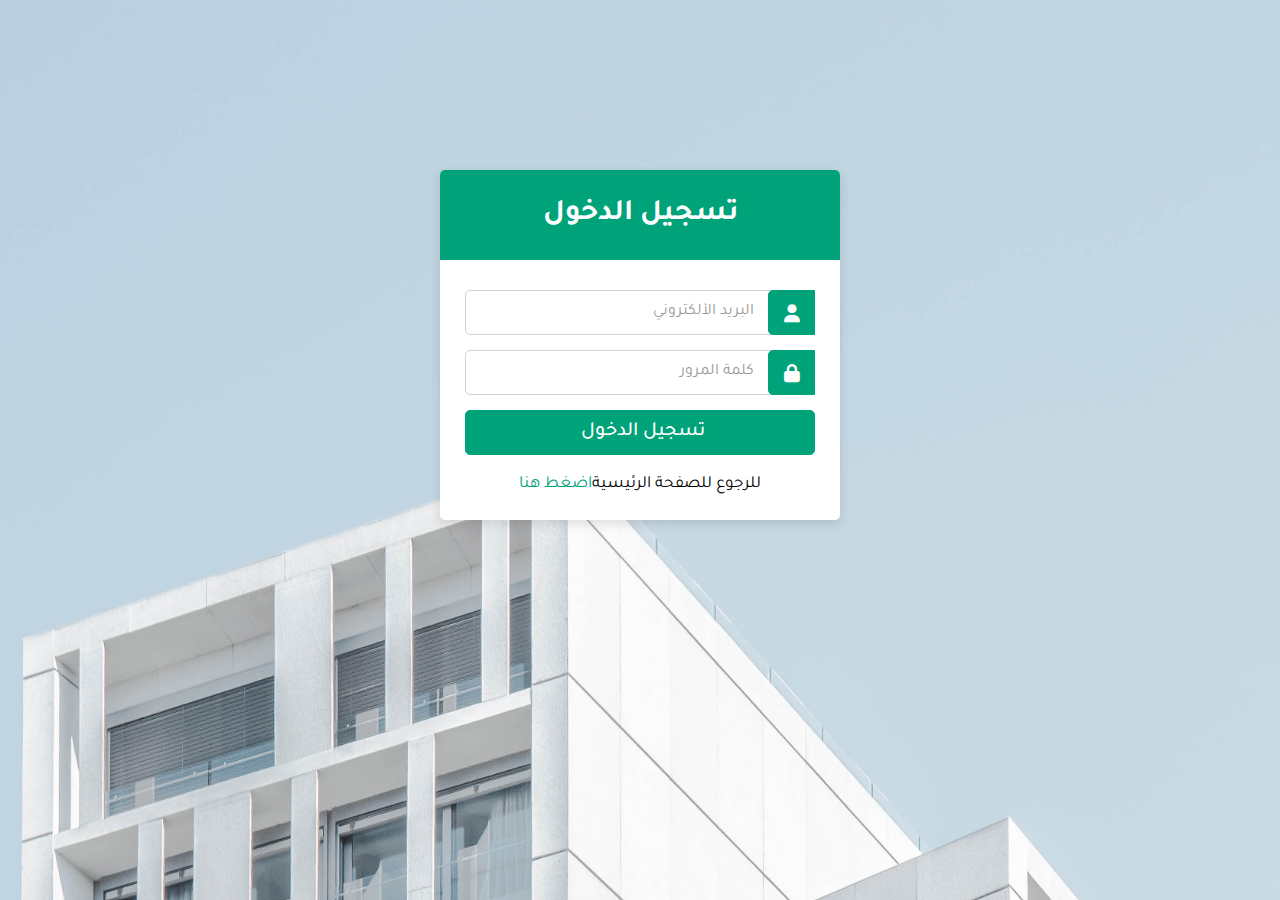
<file: login.html>
<!DOCTYPE html>
<html lang="ar" dir="rtl">
<head>
    <meta charset="UTF-8">
    <meta http-equiv="X-UA-Compatible" content="IE=edge">
    <meta name="viewport" content="width=device-width, initial-scale=1.0">
    <title>Login - Form</title>
    <!--Main CSS file-->
    <link rel="stylesheet" href="CSS/leon.css">
    <!--login CSS file-->
    <link rel="stylesheet" href="CSS/login-style.css">
    <!--Normilize CSS for borwsers-->
    <link rel="stylesheet" href="CSS/normalize.css">
    <!--Font Awesome icons-->
    <link rel="stylesheet" href="CSS/all.min.css">
    <!--Google Fonts-->
    <link rel="preconnect" href="https://fonts.googleapis.com">
    <link rel="preconnect" href="https://fonts.gstatic.com" crossorigin>
    <link href="https://fonts.googleapis.com/css2?family=Tajawal:wght@300;400;500&display=swap" rel="stylesheet">
    </head>
    <body>
    <div class="container">
        <div class="wrapper">
            <div class="title"><span>تسجيل الدخول</span></div>
            <form action="#">
            <div class="row">
                <i class="fas fa-user"></i>
                <input type="text" placeholder="البريد الألكتروني" required>
            </div>
            <div class="row">
                <i class="fas fa-lock"></i>
                <input type="password" placeholder="كلمة المرور" required>
            </div>
            <div class="row button">
                <input type="submit" value="تسجيل الدخول">
            </div>
            <div class="signup-link">للرجوع للصفحة الرئيسية<a href="index.html">اضغط هنا</a></div>
            </form>
        </div>
        </div>
    
    </body>
</html>
</file>
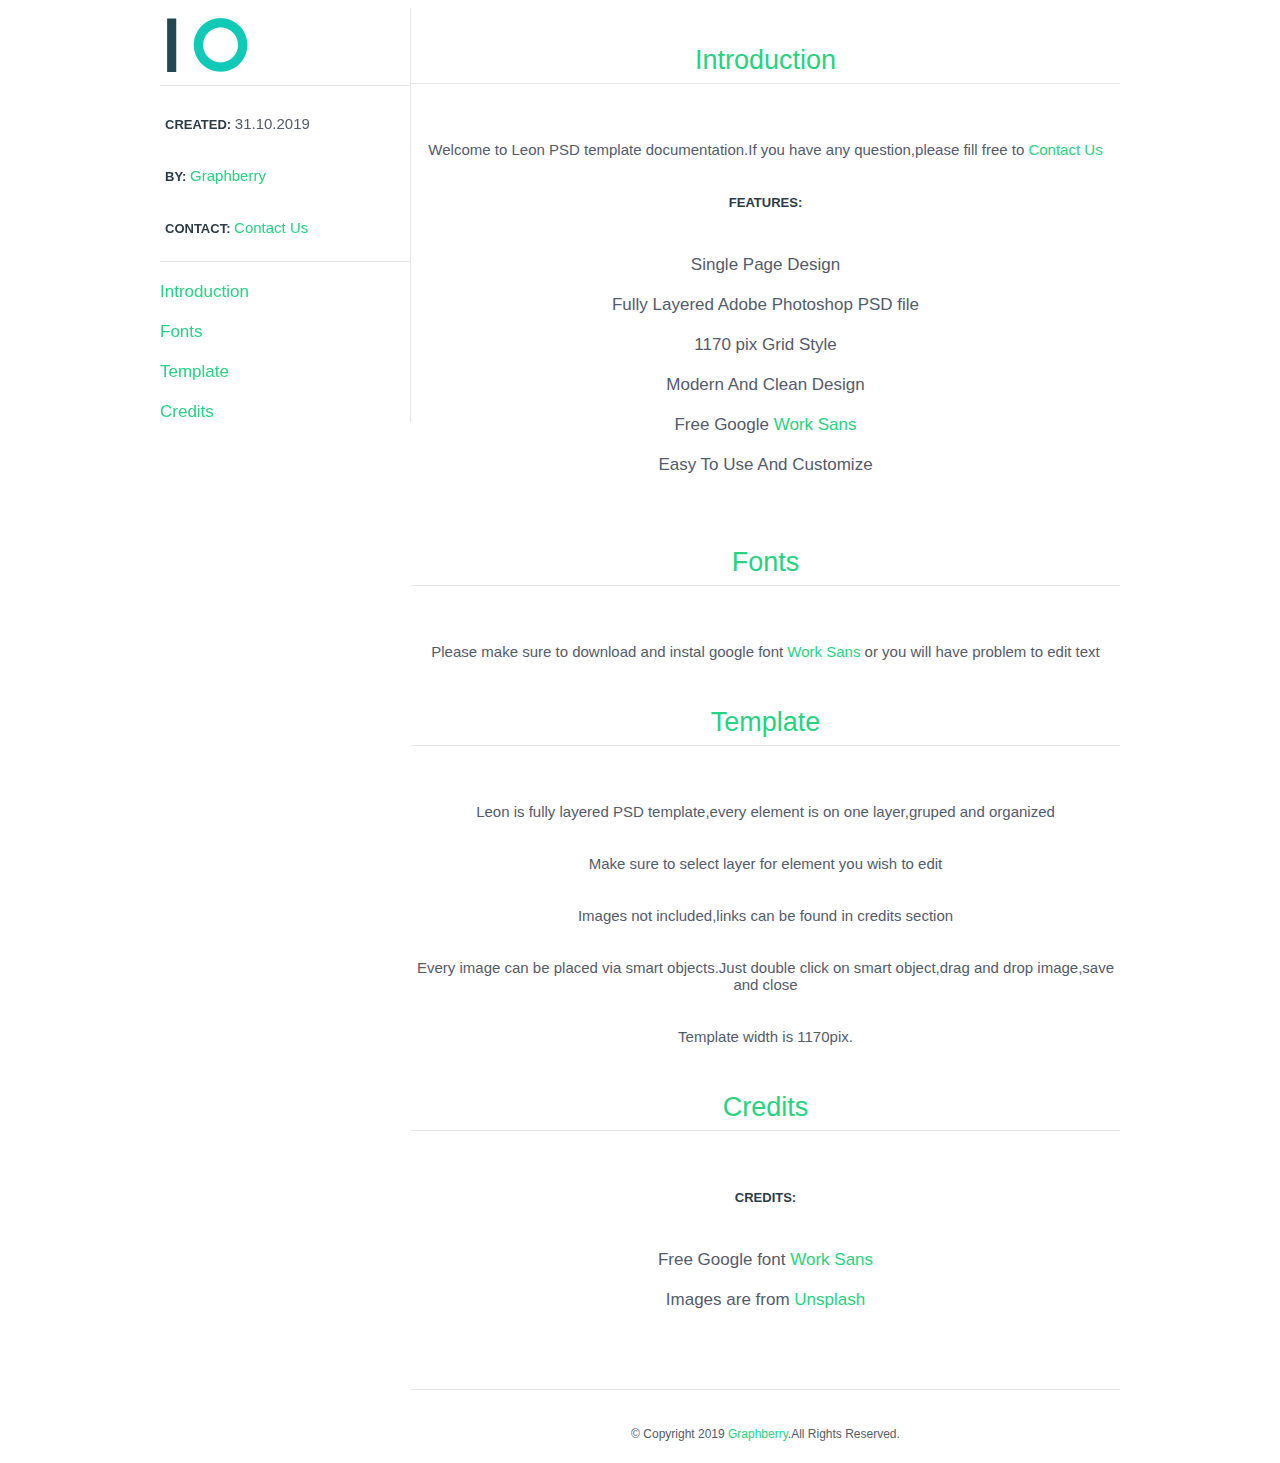
<file: Leon - PSD Agency Template/Help/Help.html>
<!DOCTYPE html>
<html>
<head>
	<meta charset="utf-8">
	<title>Leon - Simple Agency PSD Template</title>
    <link rel="stylesheet" href="assets/style.css">
</head>
<body>
	<div class="container">
		<div class="side">
			<div class="info">
				<a href="http://www.graphberry.com"><img src="assets/logo.png"></a>
				<p><b>CREATED: </b> 31.10.2019</p>
				<p><b>BY: </b><a href="http://www.graphberry.com"> Graphberry</a></p>
				<p><b>CONTACT: </b><a href="http://www.graphberry.com/pages/contact"> Contact Us</a></p>
			</div>
			<div class="menu">
				<li>
					<a href="#1">Introduction</a>
				</li>
				<li>
					<a href="#2">Fonts</a>
				</li>
				<li>
					<a href="#3">Template</a>
				</li>
				<li>
					<a href="#4">Credits</a>
				</li>
			</div>
		</div>
		<div class="content">
			<div id="1">
			    <p class="title">Introduction</p>
				<div class="intro-info">
					<p>Welcome to Leon PSD template documentation.If you have any question,please fill free to <a href="http://www.graphberry.com/pages/contact">Contact Us</a></p>
				<p><b>FEATURES: </b>
					<li>Single Page Design</li>
					<li>Fully Layered Adobe Photoshop PSD file</li>
					<li>1170 pix Grid Style</li>
					<li>Modern And Clean Design</li>
					<li>Free Google <a href="https://fonts.google.com/specimen/Work+Sans?selection.family=Work+Sans">Work Sans</a></li>
					<li>Easy To Use And Customize</li>
				</p>
				</div>
		    </div>

			<div id="2">
			    <p class="title">Fonts</p>
				<div class="intro-info">
					<p>Please make sure to download and instal google font <a href="https://fonts.google.com/specimen/Work+Sans?selection.family=Work+Sans">Work Sans</a> or you will have problem to edit text</p>
				</div>
		    </div>

			<div id="3">
			    <p class="title">Template</p>
				<div class="intro-info">
					<p>Leon is fully layered PSD template,every element is on one layer,gruped and organized</p>
					<p>Make sure to select layer for element you wish to edit</p>
                    <p>Images not included,links can be found in credits section</p>
                    <p>Every image can be placed via smart objects.Just double click on smart object,drag and drop image,save and close</p>
                    <p>Template width is 1170pix.</p>
				</div>
		    </div>

			<div id="4">
			    <p class="title">Credits</p>
				<div class="intro-info">
					<p><b>CREDITS:</b>
						<li>Free Google font <a href="https://fonts.google.com/specimen/Work+Sans?selection.family=Work+Sans">Work Sans</a></li>
                        <li>Images are from <a href="https://unsplash.com/">Unsplash</a></li>
                    </p>
				</div>
		    </div>

			<div>
				<p class="title"></p>
				<div class="footer">
					<p>© Copyright 2019 <a href="http://www.graphberry.com">Graphberry</a>.All Rights Reserved.</p>
				</div>
			</div>
		</div>
	</div>






</body>
</html>
</file>
<file: CSS/leon.css>
/*Start Varabiles*/
:root{
    --main-color:#1f264a;
    --secondry-color:#00a379;
}
/*End Varabiles*/

/* Start Global Rules*/
*{
    -webkit-box-sizing: border-box;
    -moz-box-sizing: border-box;
    box-sizing: border-box;
}
body{
    /* font-family: 'Work Sans', sans-serif; */
    font-family:Tajawal,sans-serif;
}

.container{
    padding-left: 15px;
    padding-right: 15px;
    margin-left: auto;
    margin-right: auto;
}

@media (min-width: 768px) {
.container {
    width: 750px;
}
}
/* Medium */
@media (min-width: 992px) {
.container {
    width: 970px;
}
}
/* Large */
@media (min-width: 1200px) {
.container {
    width: 1170px;
}
}

/* End Global Rules*/

/* Start component */
.special-heading{
    color: #dddedf;
    font-size: 100px;
    font-weight: 800;
    letter-spacing: -6px;
    margin: 0;
    text-align: center;
    transition: .3s;
}
.special-heading + p{
    font-size: 20px;
    color:#797979;
    margin: -30px 0 0;
    text-align: center;
    transition: .3s;
}

@media (max-width:767px){
    .special-heading {
        font-size: 60px;
    }
    .special-heading + p{
        margin-top: -20px;
    }
}
/* End component */

/* Start Header */
.header{
    padding: 20px;
}
.header .container{
    display: flex;
    justify-content: space-between;
    align-items: center;
}

/* .header .logo{
    width: 60px;
} */

.header .login{
    text-decoration: none;
    background-color: var(--secondry-color);
    color: white;
    padding: 10px 20px;
    border-radius: 5px;
}
.header .login:hover{
    background-color: white;
    color: var(--secondry-color);
}
.header .links{
    /* the inside elements must appear position absoulte */
    position: relative;
}
.header .links:hover .icon span:nth-child(2){
    width: 100%;
    background-color: #10cab7;
}
.header .links .icon{
    width: 30px;
    display: flex;
    flex-wrap: wrap;
    justify-content: flex-end;
}
.header .links .icon span{
    background-color: #333;
    margin-bottom: 5px;
    height: 2px;
}
.header .links .icon span:first-child{
    width: 100%;
}
.header .links .icon span:nth-child(2){
    width: 50%;
    transition: .3s;
}
.header .links .icon span:last-child{
    width: 100%;
}
.header .links ul{
    list-style: none;
    padding: 0;
    margin: 0;
    background-color: #eee;
    position: absolute;
    left: 0;   
    min-width: 200px;
    top: calc(100% + 15px);
    display: none;
    z-index: 1;
}


.header .links ul::before{
    content: "";
    border-width: 10px;
    border-style: solid;
    border-color: transparent transparent #eee transparent;
    position: absolute;
    left: 5px;
    top: -20px;
}

.header .links:hover ul{
    display: block;
}
.header .links ul li a{
    display: block;
    padding: 15px;
    text-decoration: none;
    color: #333;
    transition: .3s;
}



.header .links ul li a:hover{
    padding-left: 25px;
}
.header .links ul li:not(:last-child) a{
    border-bottom: 2px solid #ddd;
}
/* End Header */

/* Start Landing Page */
.landing{
    background-image: url(../Images/bulding.jpg);
    background-size: cover;
    height:calc(100vh - 64px);
    position: relative; 
}
.landing .intro-text{
    position: absolute;
    top: 50%;
    left: 50%;
    text-align: center;
    transform: translate(-50%,-50%);
    width: 320px;
    max-width: 50%;
}
.landing .intro-text h1{
    margin: 0;
    font-weight: bold;
    font-size: 50px;
    color: var(--main-color);
}
.landing .intro-text p{
    font-size: 20px;
    line-height: 1.8;
    font-weight: 500;
    color: var(--secondry-color);
}

.landing .intro-text a{
    text-decoration: none;
    background-color: var(--main-color);
    color: white;
    padding: 10px 20px;
    border-radius: 5px;
}
/* End Landing Page */

/* Start Features */
.features{
    padding-top:60px;
    padding-bottom: 60px;
    background-color: #f6f6f6;
}
.features .container{
    display: grid;
    grid-template-columns: repeat(auto-fill,minmax(300px,1fr));
    gap: 20px;
    
}
.features .feat{
    padding: 20px;
    text-align: center;
}
.features .feat i{
    color: #10cab7;
}
.features .feat h3{
    font-weight: 800;
    margin: 20px 0;
}
.features .feat p{
    line-height: 1.8;
    color: #777;
    font-size: 17px;
}
/* End Features */

/*Start Services*/
.services{
    padding-top:60px;
    padding-bottom: 60px;
}
.services .container .services-content{
    display: grid;
    grid-template-columns:repeat(auto-fill,minmax(300px,1fr));
    gap: 20px;
    margin-top: 100px;
}

.services .container .services-content .serv{
    display: flex;
    margin-bottom: 40px;
}
@media (max-width:767px){
    .services .container .services-content .serv{
        flex-direction: column;
        text-align: center;
    }
}
.services .container .services-content .serv i{
    color: var(--main-color);
    flex-basis: 60px;
}
.services .container .services-content .serv .text{
    flex: 1;
}
.services .container .services-content .serv .text h3{
    margin:0 0 20px;
}
.services .container .services-content .serv .text p{
    color: #777;
    font-weight: 300;
    line-height: 1.8;
}

.services .container .services-content .image{
    position: relative;
}

/* .services .container .services-content .image::before{
    content: ' ';
    position: absolute;
    width: 100px;
    height: calc(100% + 60px);
    top: -30px;
    right: 0;
    background-color: var(--secondry-color);
    z-index: -1;
    transition: .5s;
} */

.services .container .services-content .image img{
    width: 280px;
}
@media (max-width:990px){
    .image-media{
        display: none;
    }
}
/*End Services*/

/* By Me */
.services .container .services-content .col:last-child:hover .image::before{
    width: 50%;
    top: -15px;
}
/* End By Me */

/*  Start Portfilio */
.portfilio{
    padding-top: 60px;
    padding-bottom: 60px;
    background-color: #f6f6f6;
}
.portfilio .portfilio-content{
    display: grid;
    grid-template-columns: repeat(auto-fill,minmax(300px,1fr));
    gap:10px;
    margin-top: 80px;
}
.portfilio .portfilio-content .card{
    display: flex;
    flex-direction: column;
    padding: 10px;
    background-color: white;
}

@media (max-width:767px){
    .portfilio .portfilio-content .card{
        flex-direction: column;
        text-align: center;
    }
}
.portfilio .portfilio-content .card img{
    width: 100%;
}
.portfilio .portfilio-content .card .text{
    padding: 20px;
}
.portfilio .portfilio-content .card .text h3{
    font-weight: 800;
    margin: 0;
}
.portfilio .portfilio-content .card .text p{
    line-height: 1.8;
    color: #777;
    font-size: 17px;
    margin-bottom: 0;
}
/* End Portfilio */

/* Start About */
.about{
    padding-top: 60px;
    padding-bottom: 60px;
}
.about .about-content{
    display: flex;
    margin-top: 80px;
    flex-wrap: wrap;
    justify-content: space-between;
}

@media (max-width:991px){

    .about .about-content{
    display: flex;
    flex-direction: column;
    text-align: center;
    }
}
.about .about-content .image{
    width: 250px;
    height: 375px;
    position: relative;
}
@media (max-width:991px){
    .about .about-content .image{
        margin: 0 auto 60px;
    }
    
    }
.about .about-content .image img{
    width: 100%;
    height: 100%;
}
.about .about-content .image::before{
    content: " ";
    background-color: #f6f6f6;
    width: 80px;
    height: calc(100% + 80px);
    position: absolute;
    top: -40px;
    left: -20px;
    z-index: -1;
    
}
.about .about-content .image::after{
    /* content: " "; */
    content: " ";
    width: 120px;
    height: 240px;
    position: absolute;
    border-left: 60px solid var(--main-color);
    border-bottom: 60px solid var(--main-color);
    top: -40px;
    right: -150px;
    z-index: -1;
}

@media (max-width:991px){
    
    .about .about-content .image::after,
    .about .about-content .image::before{
        display: none;
    }
}

.about .about-content .text{
    flex-basis: calc(100% - 500px);
}

.about .about-content .text p:first-of-type{
    font-weight: bold;
    line-height: 2;
    margin-bottom: 50px;
}
.about .about-content .text hr{
    width: 50%;
    display: inline-block;
    border-color: var(--main-color);
}
.about .about-content .text p:last-of-type{
    line-height: 2;
    color: #777;
}
/* End About */

/* Start Contact */
.contact{
    padding-top: 60px;
    padding-bottom: 60px;
    background-color: #f6f6f6;
}
.contact .contact-content .info{
    text-align: center;
    padding-top: 60px;
    padding-bottom: 60px;
}
.contact .contact-content .info .label{
    font-size: 40px;
    color: var(--secondry-color);
    letter-spacing: -2px;
    font-weight: 800;
}
.contact .contact-content .info .link{
    text-decoration: none;
    font-weight: 800;
    font-size: 40px;
    display: block;
    color: var(--main-color);
}

.contact .contact-content .info .social{
    display: flex;
    justify-content: center;
    align-items: center;
    margin-top: 20px;
}
.contact .contact-content .info .social i{
    margin-left: 15px;
    color: var(--secondry-color);
}
@media (max-width:767px){
    .contact .contact-content .info .label,
    .contact .contact-content .info .link{
        font-size: 20px;
    }
}
/* End Contact */

/* Start Footer */

/* End Fototer */
.footer{
    background-color: var(--secondry-color);
    padding: 30px 10px;
    text-align: center;
    font-size: 18px;
    color: white;
}
.footer span{
    font-weight: bold;
    color: var(--main-color);
}

/* By Me */
.services .container .services-content .col:last-child:hover .image::before{
    width: 50%;
    top: -15px;
}


.special-heading:hover{
    color: var(--secondry-color);
    letter-spacing: -2px;
}
.special-heading:hover + p{
    font-size: 20px;
    color:#797979;
    margin: -15px 0 0;
    text-align: center;
}

/* End By Me */

html{
    scroll-behavior: smooth;
}
</file>
<file: CSS/login-style.css>
body{
/* background: #00a379; */
background-image: url(../Images/bulding.jpg);
background-size: cover;
background-repeat: no-repeat;
overflow: hidden;
}
::selection{
background: var(--main-color);
}
.container{
max-width: 440px;
padding: 0 20px;
margin: 170px auto;
}
.wrapper{
width: 100%;
background: #fff;
border-radius: 5px;
box-shadow: 0px 4px 10px 1px rgba(0,0,0,0.1);
}
.wrapper .title{
height: 90px;
background: #00a379;
border-radius: 5px 5px 0 0;
color: #fff;
font-size: 30px;
font-weight: 600;
display: flex;
align-items: center;
justify-content: center;
}
.wrapper form{
padding: 30px 25px 25px 25px;
}
.wrapper form .row{
height: 45px;
margin-bottom: 15px;
position: relative;
}
.wrapper form .row input{
height: 100%;
width: 100%;
outline: none;
padding-right: 60px;
border-radius: 5px;
border: 1px solid lightgrey;
font-size: 16px;
transition: all 0.3s ease;
}
form .row input:focus{
border-color: #00a379;
box-shadow: inset 0px 0px 2px 2px rgba(26,188,156,0.25);
}
form .row input::placeholder{
color: #999;
}
.wrapper form .row i{
position: absolute;
width: 47px;
height: 100%;
color: #fff;
font-size: 18px;
background: #00a379;
border: 1px solid #00a379;
border-radius: 5px 0 0 5px;
display: flex;
align-items: center;
justify-content: center;
}
.wrapper form .pass{
margin: -8px 0 20px 0;
}
.wrapper form .pass a{
color: #00a379;
font-size: 17px;
text-decoration: none;
}
.wrapper form .pass a:hover{
text-decoration: underline;
}
.wrapper form .button input{
color: #fff;
font-size: 20px;
font-weight: 500;
padding-right: 0px;
background: #00a379;
border: 1px solid #00a379;
cursor: pointer;
}
form .button input:hover{
background: #00a379;
}
.wrapper form .signup-link{
text-align: center;
margin-top: 20px;
font-size: 17px;
}
.wrapper form .signup-link a{
color: #00a379;
text-decoration: none;
}
form .signup-link a:hover{
text-decoration: underline;
}
</file>
<file: Leon - PSD Agency Template/Help/assets/style.css>
.info a {
	text-decoration:none;
	font-family:Arial;
	color:#26D381;
	font-size:15px;
}
a:hover {
	color:#00E1FF;
}
b {
	color:#2B3C47;
	font-family:Arial;
	font-size:13px;
}
p {
	color:#545B6B;
	font-family:Arial;
	font-size:15px;
	padding:10px 5px;
}
.container {
	width:960px;
	margin:0 auto;
}
.side {
	float:left;
	width:250px;
	border-right:1px solid #E6E6E6;
	position:fixed;
}
.content {
	float:right;
	width:709px;
}
.side img {
	width:150px;
	height:60px;
	border-bottom:1px solid #E6E6E6;
	padding:7px 100px 10px 0px;
}
.info {
	border-bottom:1px solid #E6E6E6;
}
li {
	list-style:none;
	padding-top:20px;
	color:#545B6B;
	font-family:Arial;
}
li a {
	font-size:17px;
	text-decoration:none;
	color:#26D381;
}
li a:hover {
	color:#00E1FF;
}	
.title {
	color:#26D381;
	text-align:center;
	font-size:27px;
	border-bottom:1px solid #E6E6E6;
	padding-bottom:7px;
}
.intro-info {
	text-align:center;
	padding-top:5px;
}
.intro-info a {
	color:#26D381;
	text-decoration:none;
}
.intro-info a:hover {
	color:#00E1FF;
}	
.intro-info li {
	font-size:17px;
}	
.footer p {
	font-size:12px;
	color:#545B6B;
	text-align:center;
}
.footer a {
	color:#26D381;
	text-decoration:none;
}
.footer a:hover {
	color:#00E1FF;
}
</file>
